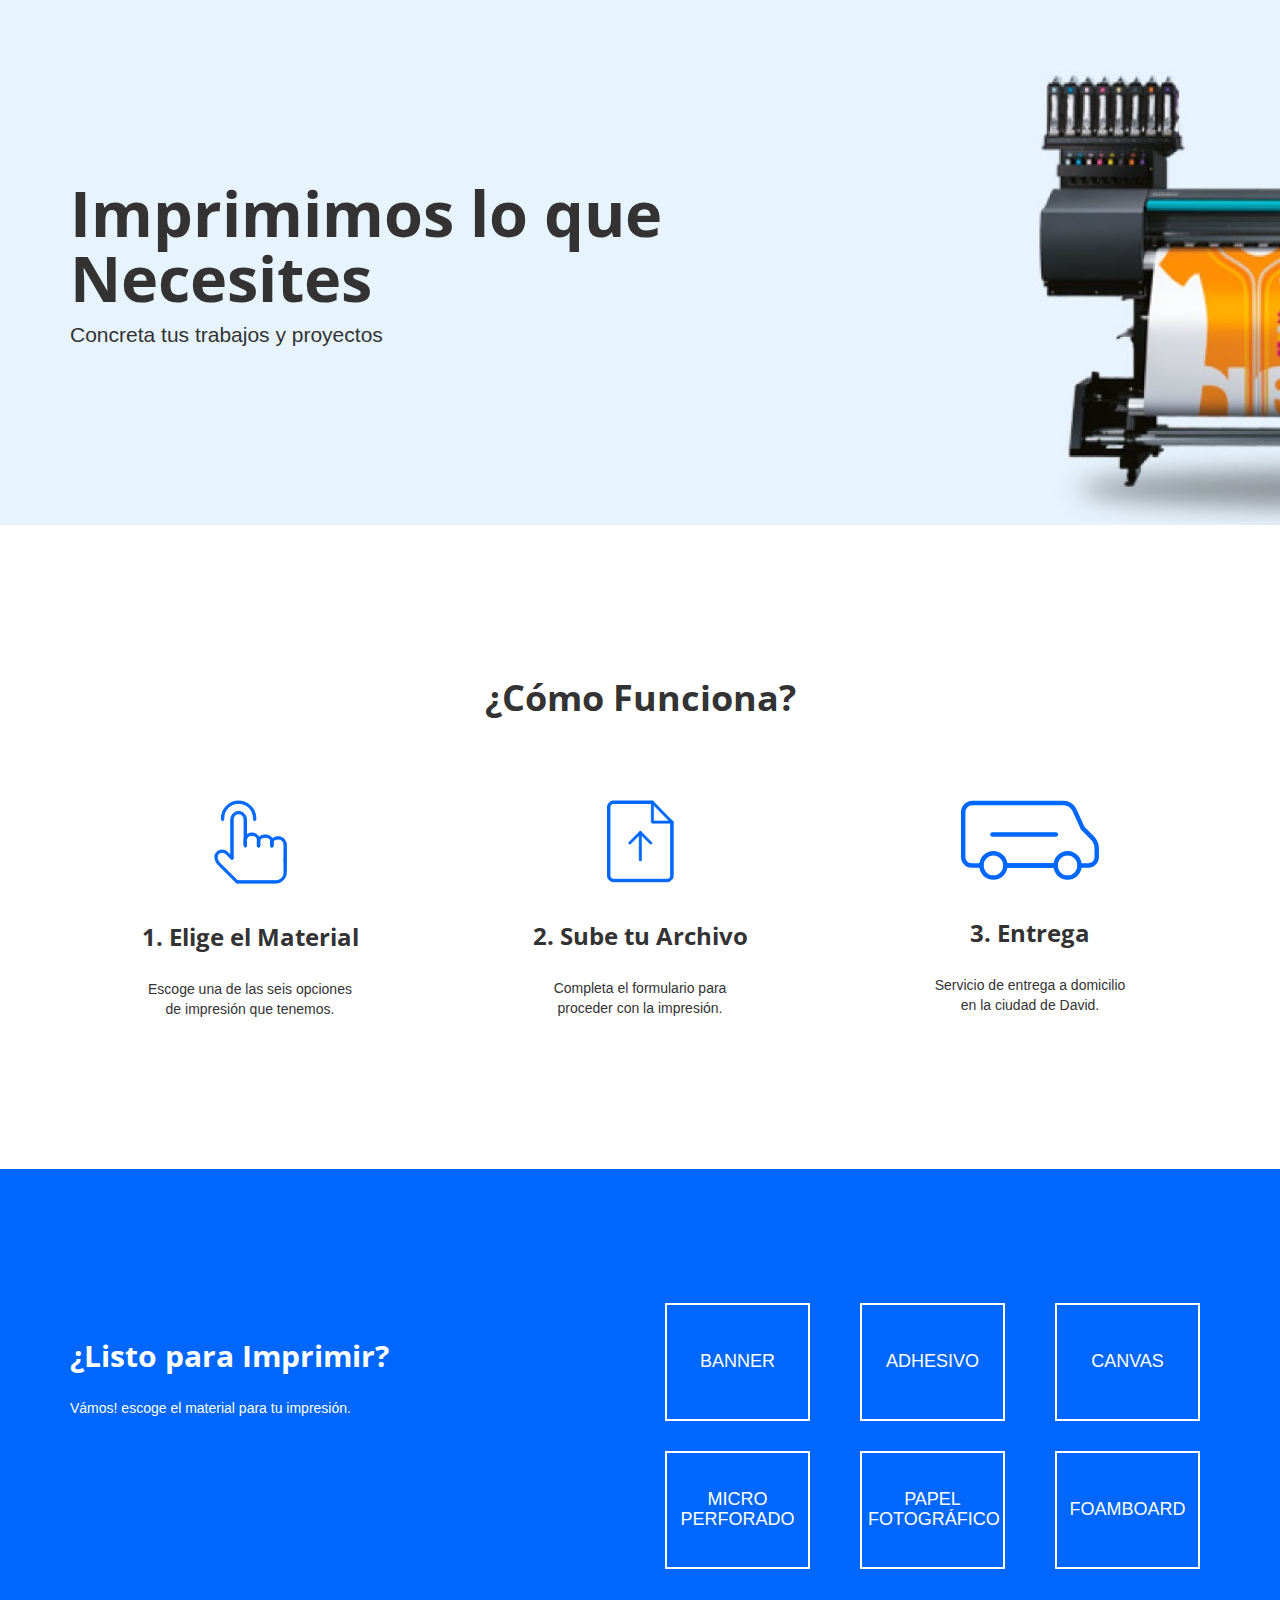
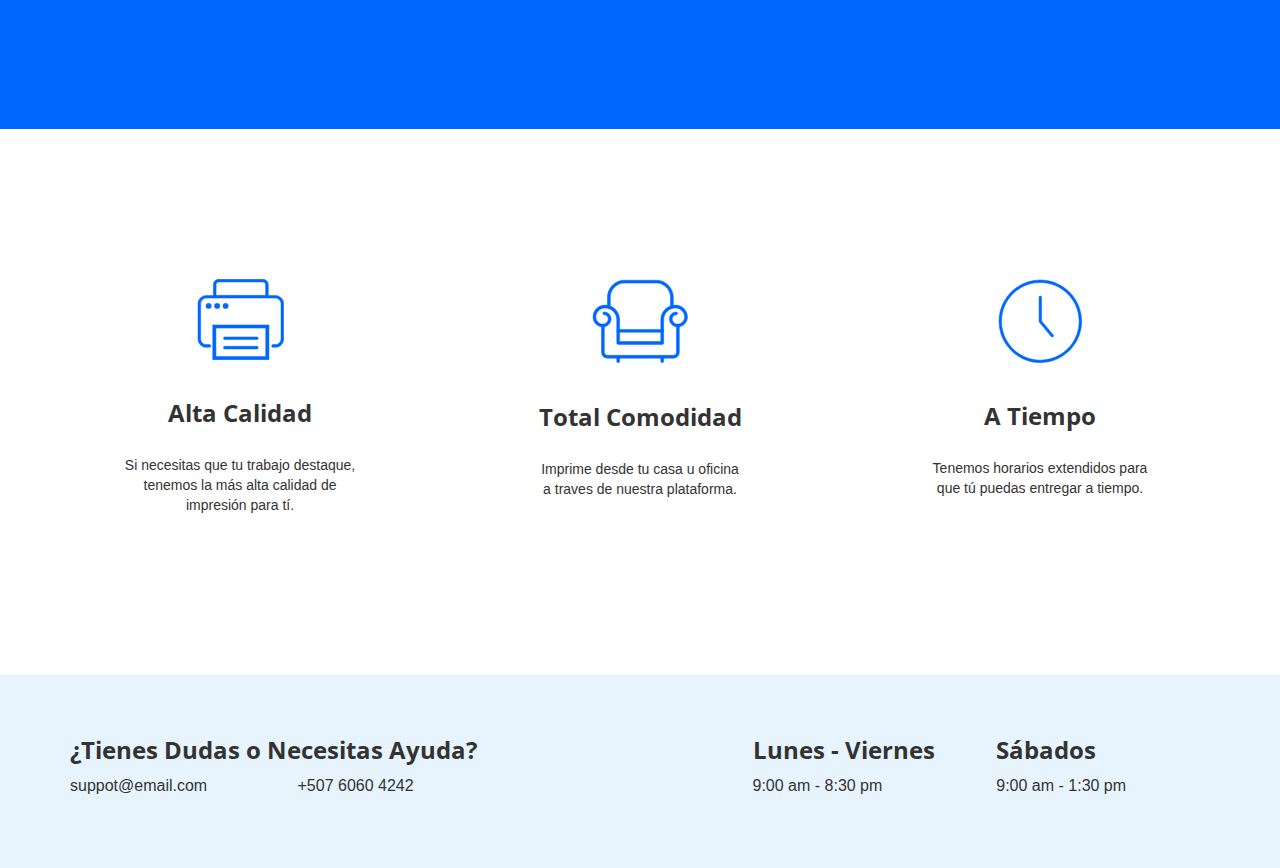
<file: index.html>
<!DOCTYPE html>
<html lang="es">
  <head>
    <meta charset="utf-8">
    <meta http-equiv="X-UA-Compatible" content="IE=edge">
    <meta name="viewport" content="width=device-width, initial-scale=1">

    <title>Laboratorio de impresión</title>

    <!-- Bootstrap -->
    <link href="css/bootstrap.min.css" rel="stylesheet">
    <!-- Custom CSS -->
    <link href="css/app.css" rel="stylesheet">
    <!-- Fonts -->
    <link href="https://fonts.googleapis.com/css?family=Open+Sans:300,400,400i,700" rel="stylesheet">
  </head>
  <body>
    <!-- Header -->
    <div class="jumbotron header">
	  <div class="container">
	    <div class="row">
	    	<div class="col-sm-12 col-md-7 hero-caption">
	    		<h1>Imprimimos lo que
	    		<br>Necesites</h1>
	    		<p>Concreta tus trabajos y proyectos</p>
	    	</div>
	    </div>
	  </div>
	</div>
	<!-- /Header -->

	<!-- Section-Info -->
	<div class="container">
		<div class="row text-center section-info-title">
			<div class="col-sm-12">
				<h1>¿Cómo Funciona?</h1>
			</div>
		</div>

		<div class="row text-center steps-container">
			<div class="col-md-4">
				<img src="img/tap.svg" alt="Elige">
				<h3>1. Elige el Material</h3>
				<p>Escoge una de las seis opciones
				<br>de impresión que tenemos.</p>
			</div>
			<div class="col-md-4">
				<img src="img/upload.svg" alt="Archivo">
				<h3>2. Sube tu Archivo</h3>
				<p>Completa el formulario para
				<br>proceder con la impresión.</p>
			</div>
			<div class="col-md-4">
				<img src="img/van.svg" alt="Entrega">
				<h3>3. Entrega</h3>
				<p>Servicio de entrega a domicilio
				<br>en la ciudad de David.</p>
			</div>
		</div>
	</div>
	<!-- /Section-Info -->

	<!-- Section-Print -->
	<section class="print-category">
		<div class="container">
			<div class="row">
				<div class="col-md-6"> <!-- Caption -->
					<h2>¿Listo para Imprimir?</h2>
					<p>Vámos! escoge el material para tu impresión.</p>
				</div>

				<div class="col-md-6 categories text-center"> <!-- Categories -->
					<div class="row first-col">
						<div class="col-sm-4">
							<a href="form-banner.html">
								<button class="catg-1"><h4>BANNER</h4></button>
							</a>
						</div>
						<div class="col-sm-4">
							<button class="catg-2"><h4>ADHESIVO</h4></button>
						</div>
						<div class="col-sm-4">
							<button class="catg-3"><h4>CANVAS</h4></button>
						</div>
					</div>

					<div class="row second-col">
						<div class="col-sm-4">
							<button class="catg-4"><h4>MICRO PERFORADO</h4></button>
						</div>
						<div class="col-sm-4">
							<button class="catg-5"><h4>PAPEL FOTOGRÁFICO</h4></button>
						</div>
						<div class="col-sm-4">
							<button class="catg-6"><h4>FOAMBOARD</h4></button>
						</div>
					</div>
				</div>
			</div>
		</div>	
	</section>
	<!-- /Section-Print -->

	<!-- Feature-Section -->
	<div class="container feature-section">
		<div class="row text-center">
			<div class="col-md-4">
				<img src="img/printer.svg" alt="icon-printer">
				<h3>Alta Calidad</h3>
				<p>Si necesitas que tu trabajo destaque,
				<br>tenemos la más alta calidad de
				<br>impresión para tí.</p>
			</div>
			<div class="col-md-4">
				<img src="img/armchair.svg" alt="icon-sofa">
				<h3>Total Comodidad</h3>
				<p>Imprime desde tu casa u oficina
				<br>a traves de nuestra plataforma.</p>
			</div>
			<div class="col-md-4">
				<img src="img/clock.svg" alt="icon-clock">
				<h3>A Tiempo</h3>
				<p>Tenemos horarios extendidos para
				<br>que tú puedas entregar a tiempo.</p>
			</div>
		</div>
	</div>
	<!-- /Feature-Section -->

	<!-- Footer-Section -->
	<section class="footer-section">
		<div class="container">
			<div class="row">
				<div class="col-md-7">
					<h3>¿Tienes Dudas o Necesitas Ayuda?</h3>
					<div class="row">
						<div class="col-sm-4">
							<p>suppot@email.com</p>
						</div>
						<div class="col-sm-6">
							<p>+507 6060 4242</p>
						</div>
					</div>
				</div>

				<div class="col-md-5">
					<div class="row">
						<div class="col-sm-6">
							<h3>Lunes - Viernes</h3>
							<p>9:00 am - 8:30 pm</p>
						</div>
						<div class="col-sm-6">
							<h3>Sábados</h3>
							<p>9:00 am - 1:30 pm</p>
						</div>
					</div>
				</div>
			</div>
		</div>		
	</section>
	<!-- /Footer-Section -->		

    <!-- jQuery (necessary for Bootstrap's JavaScript plugins) -->
    <script src="js/jquery.min.js"></script>
    <!-- Include all compiled plugins (below), or include individual files as needed -->
    <script src="js/bootstrap.min.js"></script>
  </body>
</html>
</file>
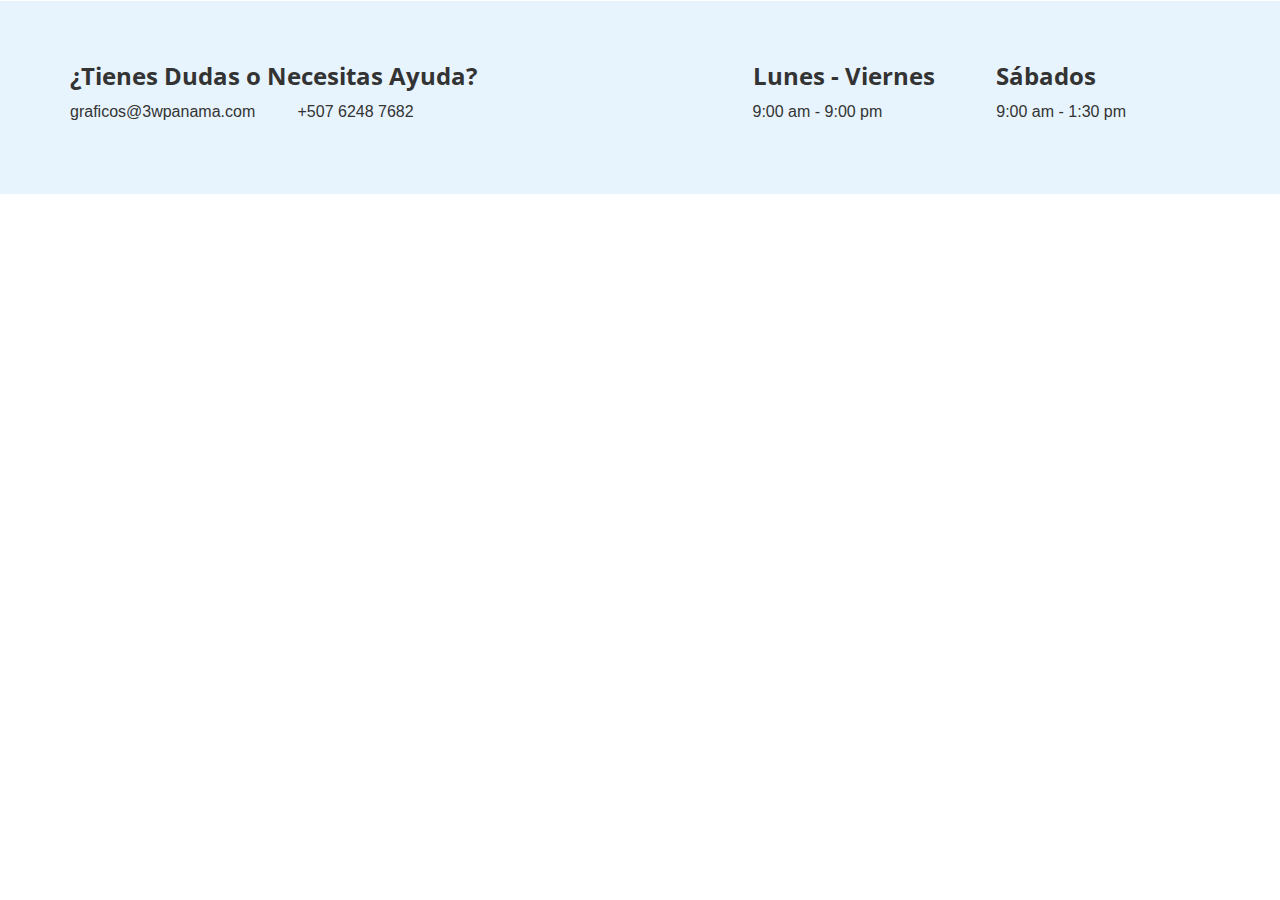
<file: form-adhesivo.html>
<!DOCTYPE html>
<html lang="es">
<head>
	<meta charset="utf-8">
    <meta http-equiv="X-UA-Compatible" content="IE=edge">
    <meta name="viewport" content="width=device-width, initial-scale=1">

	<title>Impresión para Adhesivo</title>

	<!-- Bootstrap -->
    <link href="css/bootstrap.min.css" rel="stylesheet">
    <!-- Custom CSS -->
    <link href="css/app.css" rel="stylesheet">
    <!-- Fonts -->
    <link href="https://fonts.googleapis.com/css?family=Open+Sans:300,400,400i,700" rel="stylesheet">
</head>
<body>

	<div class="container">
		<div class="row">
			<div class="col-sm-12">
				<script type="text/javascript" src="https://form.jotform.co/jsform/70447551966869"></script>
			</div>
		</div>
	</div>

	<!-- Footer-Section -->
	<section class="footer-section">
		<div class="container">
			<div class="row">
				<div class="col-md-7">
					<h3>¿Tienes Dudas o Necesitas Ayuda?</h3>
					<div class="row">
						<div class="col-sm-4">
							<p>graficos@3wpanama.com</p>
						</div>
						<div class="col-sm-6">
							<p>+507 6248 7682</p>
						</div>
					</div>
				</div>

				<div class="col-md-5">
					<div class="row">
						<div class="col-sm-6">
							<h3>Lunes - Viernes</h3>
							<p>9:00 am - 9:00 pm</p>
						</div>
						<div class="col-sm-6">
							<h3>Sábados</h3>
							<p>9:00 am - 1:30 pm</p>
						</div>
					</div>
				</div>
			</div>
		</div>
	</section>
	<!-- /Footer-Section -->

	<!-- jQuery (necessary for Bootstrap's JavaScript plugins) -->
    <script src="js/jquery.min.js"></script>
    <!-- Include all compiled plugins (below), or include individual files as needed -->
    <script src="js/bootstrap.min.js"></script>
</body>
</html>
</file>
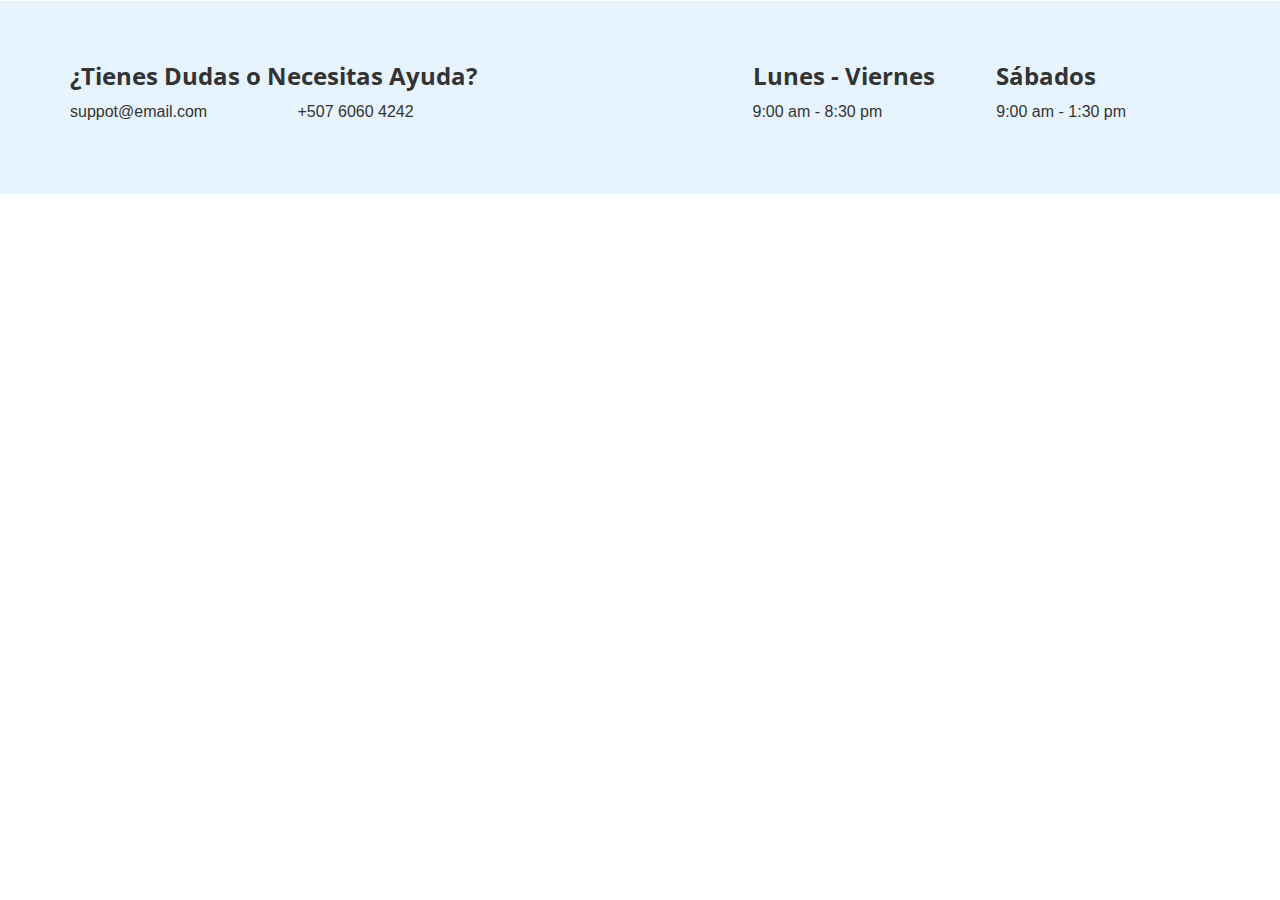
<file: form-banner.html>
<!DOCTYPE html>
<html lang="es">
<head>
	<meta charset="utf-8">
    <meta http-equiv="X-UA-Compatible" content="IE=edge">
    <meta name="viewport" content="width=device-width, initial-scale=1">

	<title>Impresión para Banners</title>

	<!-- Bootstrap -->
    <link href="css/bootstrap.min.css" rel="stylesheet">
    <!-- Custom CSS -->
    <link href="css/app.css" rel="stylesheet">
    <!-- Fonts -->
    <link href="https://fonts.googleapis.com/css?family=Open+Sans:300,400,400i,700" rel="stylesheet">
</head>
<body>

	<div class="container">
		<div class="row">
			<div class="col-sm-12">
				<script type="text/javascript" src="https://form.jotform.co/jsform/70038084356859"></script>
			</div>
		</div>
	</div>

	<!-- Footer-Section -->
	<section class="footer-section">
		<div class="container">
			<div class="row">
				<div class="col-md-7">
					<h3>¿Tienes Dudas o Necesitas Ayuda?</h3>
					<div class="row">
						<div class="col-sm-4">
							<p>suppot@email.com</p>
						</div>
						<div class="col-sm-6">
							<p>+507 6060 4242</p>
						</div>
					</div>
				</div>

				<div class="col-md-5">
					<div class="row">
						<div class="col-sm-6">
							<h3>Lunes - Viernes</h3>
							<p>9:00 am - 8:30 pm</p>
						</div>
						<div class="col-sm-6">
							<h3>Sábados</h3>
							<p>9:00 am - 1:30 pm</p>
						</div>
					</div>
				</div>
			</div>
		</div>		
	</section>
	<!-- /Footer-Section -->
	
	<!-- jQuery (necessary for Bootstrap's JavaScript plugins) -->
    <script src="js/jquery.min.js"></script>
    <!-- Include all compiled plugins (below), or include individual files as needed -->
    <script src="js/bootstrap.min.js"></script>
</body>
</html>
</file>
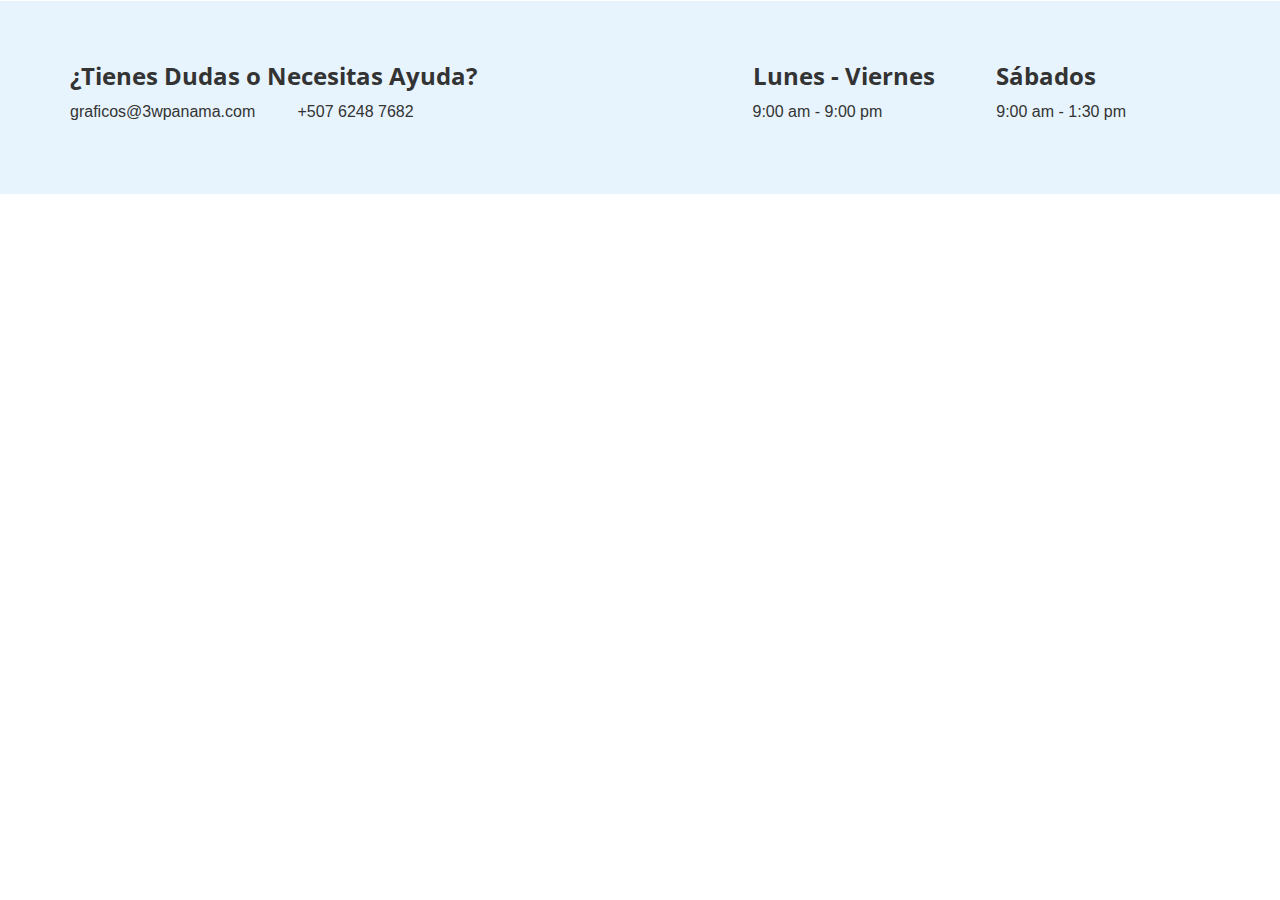
<file: form-canvas.html>
<!DOCTYPE html>
<html lang="es">
<head>
	<meta charset="utf-8">
    <meta http-equiv="X-UA-Compatible" content="IE=edge">
    <meta name="viewport" content="width=device-width, initial-scale=1">

	<title>Impresión para Canvas</title>

	<!-- Bootstrap -->
    <link href="css/bootstrap.min.css" rel="stylesheet">
    <!-- Custom CSS -->
    <link href="css/app.css" rel="stylesheet">
    <!-- Fonts -->
    <link href="https://fonts.googleapis.com/css?family=Open+Sans:300,400,400i,700" rel="stylesheet">
</head>
<body>

	<div class="container">
		<div class="row">
			<div class="col-sm-12">
				<script type="text/javascript" src="https://form.jotform.co/jsform/70447661043857"></script>
			</div>
		</div>
	</div>

	<!-- Footer-Section -->
	<section class="footer-section">
		<div class="container">
			<div class="row">
				<div class="col-md-7">
					<h3>¿Tienes Dudas o Necesitas Ayuda?</h3>
					<div class="row">
						<div class="col-sm-4">
							<p>graficos@3wpanama.com</p>
						</div>
						<div class="col-sm-6">
							<p>+507 6248 7682</p>
						</div>
					</div>
				</div>

				<div class="col-md-5">
					<div class="row">
						<div class="col-sm-6">
							<h3>Lunes - Viernes</h3>
							<p>9:00 am - 9:00 pm</p>
						</div>
						<div class="col-sm-6">
							<h3>Sábados</h3>
							<p>9:00 am - 1:30 pm</p>
						</div>
					</div>
				</div>
			</div>
		</div>
	</section>
	<!-- /Footer-Section -->

	<!-- jQuery (necessary for Bootstrap's JavaScript plugins) -->
    <script src="js/jquery.min.js"></script>
    <!-- Include all compiled plugins (below), or include individual files as needed -->
    <script src="js/bootstrap.min.js"></script>
</body>
</html>
</file>
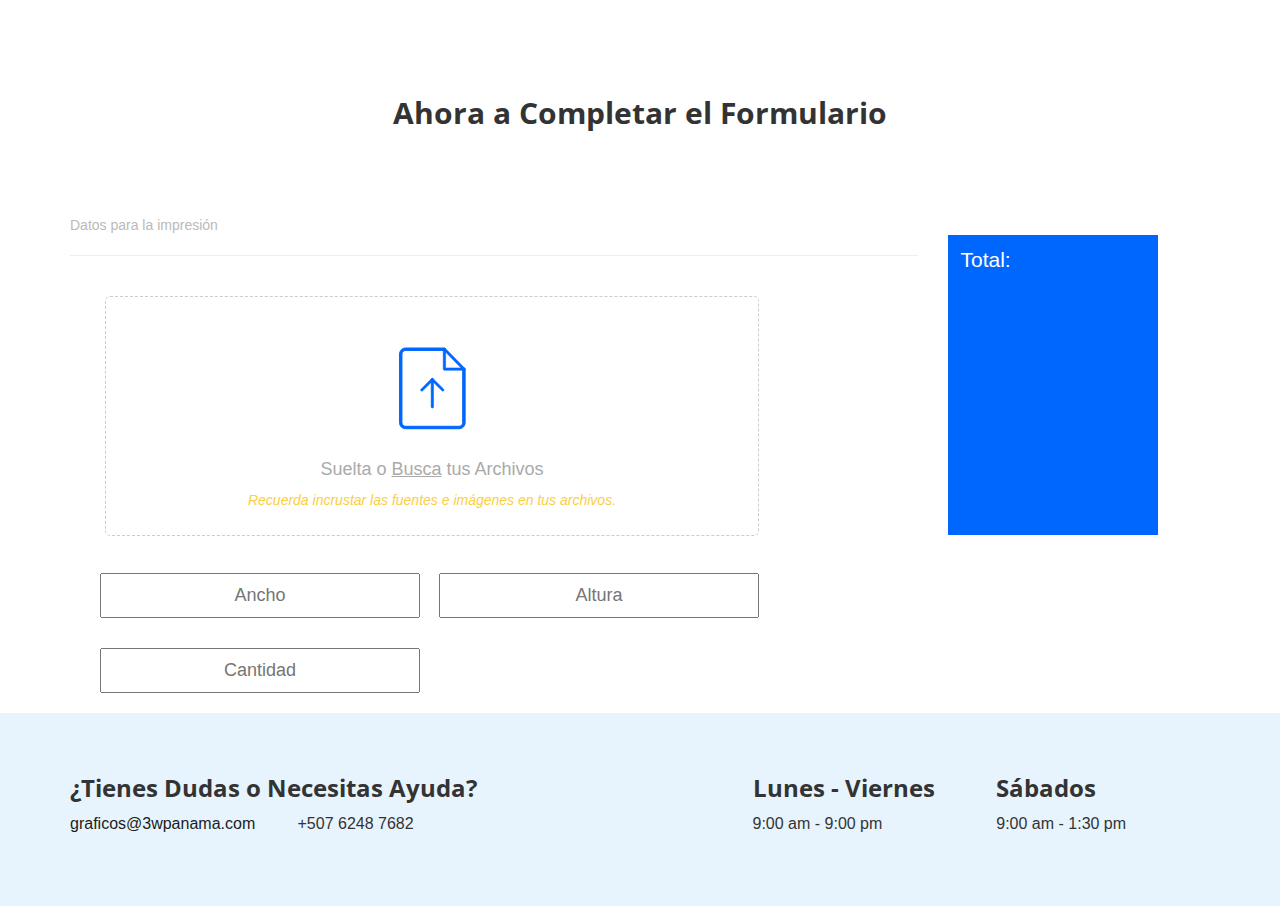
<file: form.html>
<!DOCTYPE html>
<html lang="es">
<head>
	<meta charset="utf-8">
    <meta http-equiv="X-UA-Compatible" content="IE=edge">
    <meta name="viewport" content="width=device-width, initial-scale=1">

	<title>Datos para Impresión</title>

	<!-- Bootstrap -->
    <link href="css/bootstrap.min.css" rel="stylesheet">
    <!-- Custom CSS -->
    <link href="css/app.css" rel="stylesheet">
    <!-- Fonts -->
    <link href="https://fonts.googleapis.com/css?family=Open+Sans:300,400,400i,700" rel="stylesheet">

</head>
<body>

	<div class="container text-center">
		<div class="row">
			<div class="col-sm-12 head-title-form">
        <h2>Ahora a Completar el Formulario</h2>
			</div>
		</div>
	</div>

  <div class="container">
    <div class="row">

      <div class="col-md-9 col-form-a">
        <p>Datos para la impresión</p><hr>

        <div class="print-data-container col-md-12">
          <div id="drop_zone" class="drop text-center"> <!--Drag & Drop -->
            <!-- <input type="file" name="file" value=""> -->
            <img src="img/upload.svg" alt="drop-img">
            <h4>Suelta o <u>Busca</u> tus Archivos</h4>
            <p><em>Recuerda incrustar las fuentes e imágenes en tus archivos.</em></p>
          </div>
          <output id="list"></output>

          <script> //Función para el Drag and Drop
          function handleFileSelect(evt) {
            evt.stopPropagation();
            evt.preventDefault();

            var files = evt.dataTransfer.files; // FileList object.

            // files is a FileList of File objects. List some properties.
            var output = [];
            for (var i = 0, f; f = files[i]; i++) {
              output.push('<li><strong>', escape(f.name), '</strong> (', f.type || 'n/a', ') - ',
              f.size, ' bytes, last modified: ',
              f.lastModifiedDate.toLocaleDateString(), '</li>');
            }
            document.getElementById('list').innerHTML = '<ul>' + output.join('') + '</ul>';
          }

          function handleDragOver(evt) {
            evt.stopPropagation();
            evt.preventDefault();
            evt.dataTransfer.dropEffect = 'copy'; // Explicitly show this is a copy.
          }

          // Setup the dnd listeners.
          var dropZone = document.getElementById('drop_zone');
          dropZone.addEventListener('dragover', handleDragOver, false);
          dropZone.addEventListener('drop', handleFileSelect, false);
          </script>

          <div class="print-data ">
            <input class="form-inline" type="text" name="ancho" placeholder="Ancho">
            <input class="form-inline" type="text" name="altura" placeholder="Altura">
            <input class="" type="text" name="cantidad" placeholder="Cantidad">
          </div>
        </div>

      </div>

      <div class="col-md-3 col-form-b">
        <div class="total-container">
          <h4>Total:</h4>
        </div>
      </div>

    </div>
  </div>

	<!-- Footer-Section -->
	<section class="footer-section">
		<div class="container">
			<div class="row">
				<div class="col-md-7">
					<h3>¿Tienes Dudas o Necesitas Ayuda?</h3>
					<div class="row">
						<div class="col-sm-4">
							<a href="mailto:graficos@3wpanama.com?Subject=ImprímeloYa!"><p>graficos@3wpanama.com</p></a>
						</div>
						<div class="col-sm-6">
							<p>+507 6248 7682</p>
						</div>
					</div>
				</div>

				<div class="col-md-5">
					<div class="row">
						<div class="col-sm-6">
							<h3>Lunes - Viernes</h3>
							<p>9:00 am - 9:00 pm</p>
						</div>
						<div class="col-sm-6">
							<h3>Sábados</h3>
							<p>9:00 am - 1:30 pm</p>
						</div>
					</div>
				</div>
			</div>
		</div>
	</section>
	<!-- /Footer-Section -->

	<!-- jQuery (necessary for Bootstrap's JavaScript plugins) -->
    <script src="js/jquery.min.js"></script>
    <!-- Include all compiled plugins (below), or include individual files as needed -->
    <script src="js/bootstrap.min.js"></script>
</body>
</html>
</file>
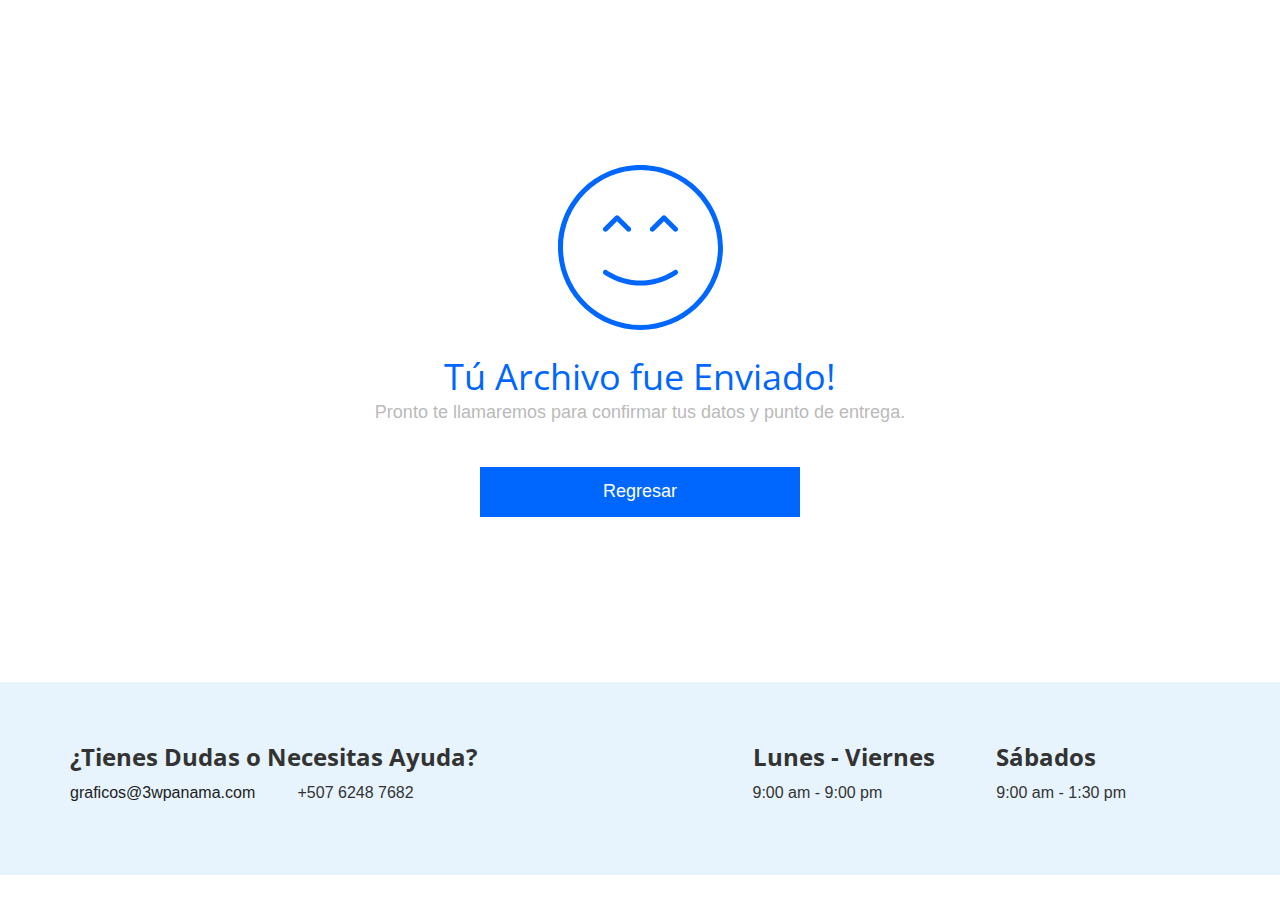
<file: submit.html>
<!DOCTYPE html>
<html lang="es">
<head>
	<meta charset="utf-8">
    <meta http-equiv="X-UA-Compatible" content="IE=edge">
    <meta name="viewport" content="width=device-width, initial-scale=1">

	<title>Enviado para Imprimir!</title>

	<!-- Bootstrap -->
    <link href="css/bootstrap.min.css" rel="stylesheet">
    <!-- Custom CSS -->
    <link href="css/app.css" rel="stylesheet">
    <!-- Fonts -->
    <link href="https://fonts.googleapis.com/css?family=Open+Sans:300,400,400i,700" rel="stylesheet">

</head>
<body>

  <div class="container text-center">
		<div class="row">
			<div class="col-xs-12 col-sm-12 submit-header">
        <img src="img/happy.svg" width="165px" alt="happy">
        <h1>Tú Archivo fue Enviado!</h1>
        <p>Pronto te llamaremos para confirmar tus datos y punto de entrega.</p>
        <a href="index.html">
          <button class="submit-btn" type="button" name="button">Regresar</button>
        </a>
			</div>
		</div>
	</div>

	<!-- Footer-Section -->
	<section class="footer-section">
		<div class="container">
			<div class="row">
				<div class="col-md-7">
					<h3>¿Tienes Dudas o Necesitas Ayuda?</h3>
					<div class="row">
						<div class="col-sm-4">
							<a href="mailto:graficos@3wpanama.com?Subject=ImprímeloYa!"><p>graficos@3wpanama.com</p></a>
						</div>
						<div class="col-sm-6">
							<p>+507 6248 7682</p>
						</div>
					</div>
				</div>

				<div class="col-md-5">
					<div class="row">
						<div class="col-sm-6">
							<h3>Lunes - Viernes</h3>
							<p>9:00 am - 9:00 pm</p>
						</div>
						<div class="col-sm-6">
							<h3>Sábados</h3>
							<p>9:00 am - 1:30 pm</p>
						</div>
					</div>
				</div>
			</div>
		</div>
	</section>
	<!-- /Footer-Section -->

  	<!-- jQuery (necessary for Bootstrap's JavaScript plugins) -->
      <script src="js/jquery.min.js"></script>
      <!-- Include all compiled plugins (below), or include individual files as needed -->
      <script src="js/bootstrap.min.js"></script>
  </body>
  </html>
</file>
<file: css/app.css>
*{
	margin: 0;
}
h1, h2, h3{
	font-family: 'Open Sans', sans-serif;
	font-weight: 700;
	line-height: 65px;
}


.header{
	background-image: url('../img/bg.jpg');
	background-repeat: no-repeat;
	background-size: cover;
	padding: 160px 0;
}

.section-info-title{
	padding-top: 90px;
	padding-bottom: 60px;
}
.steps-container{
	padding-bottom: 140px;
}

.print-category{
	background-color: #0067FE;
	color: #fff;
	padding-top: 134px;
	padding-bottom: 160px;
}
.print-category-caption h2{
	font-size: 38px;
	line-height: 38px;
	padding-left: 15px;
}
.print-category-caption p{
	font-size: 16px;
	padding-left: 15px;
	padding-bottom: 10px;
}

.catg-1, .catg-2, .catg-3,
.catg-4, .catg-5, .catg-6{
	width: 145px;
	height: 118px;
	border: 2px solid #fff;
	background: none;
}
.catg-1:hover, .catg-2:hover, .catg-3:hover,
.catg-4:hover, .catg-5:hover, .catg-6:hover{
	background-color: #fff;
	color: #0067FE;
	transition: all .3s;
	box-shadow: 0px 16px 20px 0px rgba(0, 0, 0, 0.55);
}
.second-col{
	padding-top: 30px;
}
.categories a{
	color: #fff;
}


.feature-section{
	padding: 150px 0;

}


.footer-section{
	background-color: #E7F4FD;
	padding-top: 40px;
	padding-bottom: 60px;
}
.footer-section a{
	color: #1C1C1C;
	cursor: pointer;
}
.footer-section-a p{
	display: inline-block;
	padding-right: 70px;
}
.footer-section p{
	font-size: 16px;
	padding-left: 0px;
}
.footer-section h3{
	line-height: 30px;
}


/** FORM PAGE STYLE**/
.head-title-form{
	margin: 60px 0;
}
.col-form-a p{
	color: #BABABA;
}

.total-container{
	background-color: #0067FE;
	width: 80%;
	height: 300px;
	margin: 20px 0;
}
.total-container h4{
	font-size: 21px;
	color: #fff;
	padding: 13px;
}

.drop{
	border: thin dashed #ccc;
  border-radius: 5px;
	cursor: pointer;
	color: #aaa;
  padding: 10px;
  margin: 20px;
	width: 80%;
	height: 240px;
	padding-bottom:
  /*min-width: 250px;
  min-height: 250px;*/
}
.drop img{
	margin: 40px 0 20px 0;
}
.drop em{
	color: #FACE45;
}

.print-data input{
	text-align: center;
	font-size: 18px;
	margin: 10px 0 20px 15px;
	width: 320px;
	height: 45px;
}



/** Submit Page Style **/
.submit-header{
	margin: 165px 0;
}

.submit-header h1{
	margin-top: 34px;
	color: #0067FE;
	font-weight: normal;
	line-height: 26px;
}
.submit-header p{
	font-size: 18px;
	color: #BABABA;
}

.submit-btn {
	margin-top: 31px;
  background : #0067FE;
	font-size: 18px;
  color : #fff;
  border : none;
  width : 320px;
	height: 50px;
}

.submit-btn:hover {
  background-color : #fff;
  color : #0067FE;
  border : #0067FE solid 2px;
  transition : all .3s;
}



/*** RESPONSIVE DESIGN ***/

/*Header*/
@media screen and (max-width: 1300px){
	.header{
		background-image: url('../img/bg-1300.jpg');
	}
}

@media screen and (max-width: 1230px){
	.header{
		background-image: url('../img/bg-1199.jpg');
	}
}
@media screen and (max-width: 1130px){
	.header{
		background-image: url('../img/bg-1024.jpg');
	}
}

@media screen and (max-width: 1199px){
	.header h1{
		font-size: 54px;
	}
}

@media screen and (max-width: 768px){
	.header{
		background-image: url('../img/bg-768.jpg');
	}
	.header h1{
		font-size: 48px;
		line-height: 50px;
	}
	.header p{
		font-size: 18px;
	}
	.container{
		margin: 15px;
	}
}

/*Section Info*/
@media screen and (max-width: 991px){
	.material, .archivo, .entrega, .calidad, .comodidad, .tiempo{
		padding-bottom: 31px;
	}
}

/*Category*/
@media screen and (max-width: 767px){
	.first-col, .second-col{
		display: inline-block;
		padding-left: 15px;
	}
	.first-col div, .second-col div{
		padding-bottom: 15px;
	}
	.print-category-caption{
		text-align: center;
	}
}
@media screen and (max-width: 565px){
	.categories h4 {
		font-size: 17px;
	}
	.section-info-title{
		padding-top: 60px;
		padding-bottom: 60px;
	}
	.steps-container{
		padding-bottom: 120px;
	}
	.feature-section{
		padding: 120px 0;
	}
}


/** Submit Page Responsive-Style **/
@media screen and (max-width: 454px){
	.submit-header h1{
		font-size: 30px;
		line-height: 36px;
	}
}
@media screen and (max-width: 380px){
	.submit-btn {
		width : 260px;
	}
}
</file>
